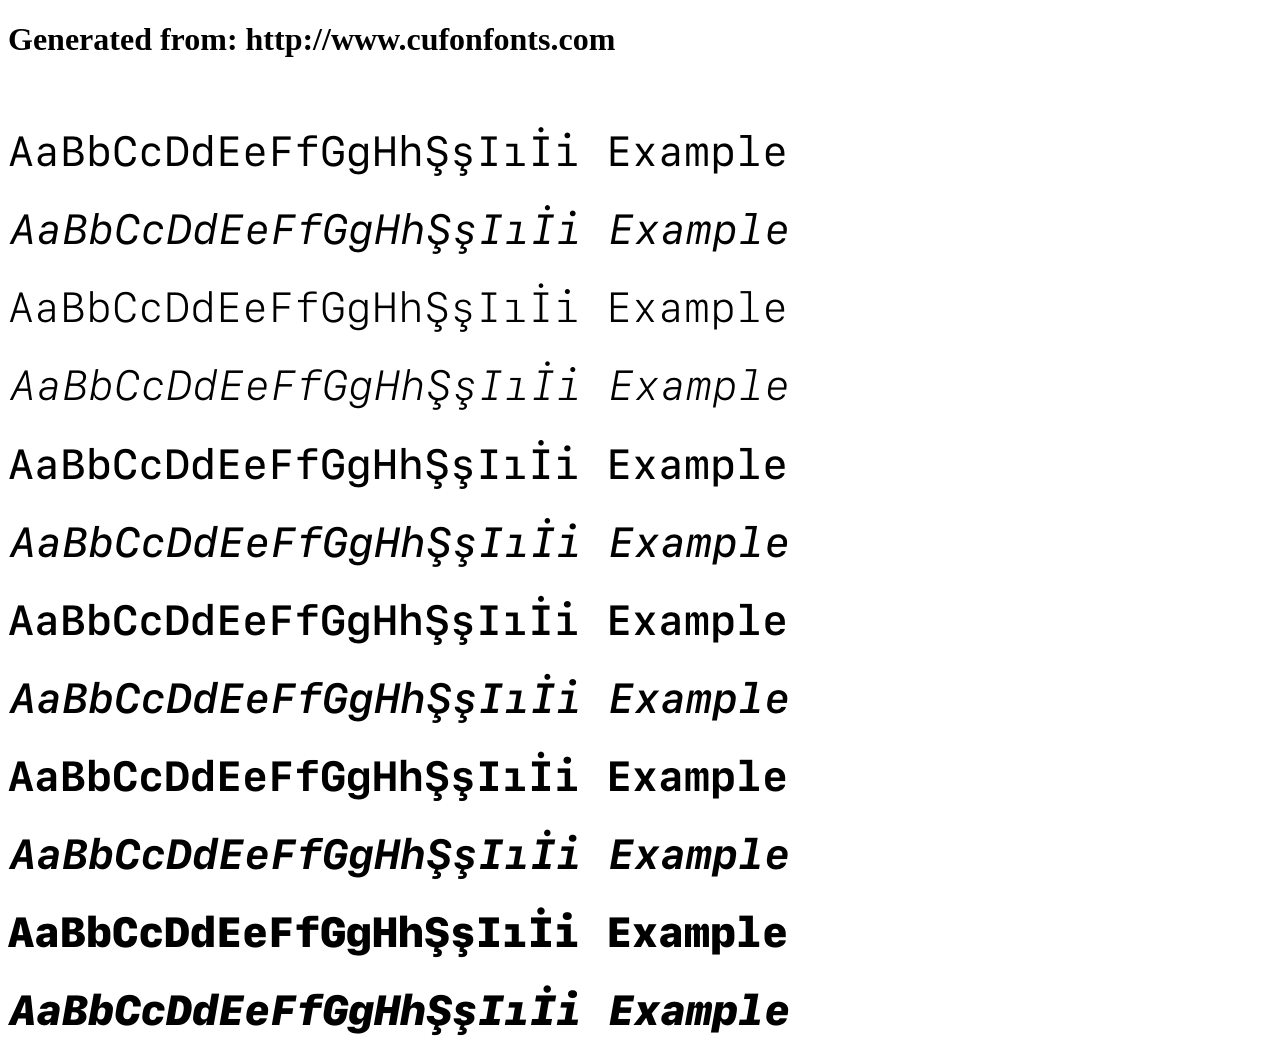
<file: assets/css/mono-font/example.html>
<!DOCTYPE html>
<html xmlns="http://www.w3.org/1999/xhtml">
<head>
    <meta http-equiv="Content-Type" content="text/html; charset=utf-8"/>
    <link rel="stylesheet" type="text/css"
          href="style.css"/>
</head>

<body>

<h1>Generated from: http://www.cufonfonts.com</h1><br/>
<h1 style="font-family:'SF Mono Regular';font-weight:normal;font-size:42px">AaBbCcDdEeFfGgHhŞşIıİi Example</h1>
<h1 style="font-family:'SF Mono Regular Italic';font-weight:normal;font-size:42px">AaBbCcDdEeFfGgHhŞşIıİi Example</h1>
<h1 style="font-family:'SF Mono Light';font-weight:normal;font-size:42px">AaBbCcDdEeFfGgHhŞşIıİi Example</h1>
<h1 style="font-family:'SF Mono Light Italic';font-weight:normal;font-size:42px">AaBbCcDdEeFfGgHhŞşIıİi Example</h1>
<h1 style="font-family:'SF Mono Medium';font-weight:normal;font-size:42px">AaBbCcDdEeFfGgHhŞşIıİi Example</h1>
<h1 style="font-family:'SF Mono Medium Italic';font-weight:normal;font-size:42px">AaBbCcDdEeFfGgHhŞşIıİi Example</h1>
<h1 style="font-family:'SF Mono Semibold';font-weight:normal;font-size:42px">AaBbCcDdEeFfGgHhŞşIıİi Example</h1>
<h1 style="font-family:'SF Mono Semibold Italic';font-weight:normal;font-size:42px">AaBbCcDdEeFfGgHhŞşIıİi Example</h1>
<h1 style="font-family:'SF Mono Bold';font-weight:normal;font-size:42px">AaBbCcDdEeFfGgHhŞşIıİi Example</h1>
<h1 style="font-family:'SF Mono Bold Italic';font-weight:normal;font-size:42px">AaBbCcDdEeFfGgHhŞşIıİi Example</h1>
<h1 style="font-family:'SF Mono Heavy';font-weight:normal;font-size:42px">AaBbCcDdEeFfGgHhŞşIıİi Example</h1>
<h1 style="font-family:'SF Mono Heavy Italic';font-weight:normal;font-size:42px">AaBbCcDdEeFfGgHhŞşIıİi Example</h1>


</body>
</html>
</file>
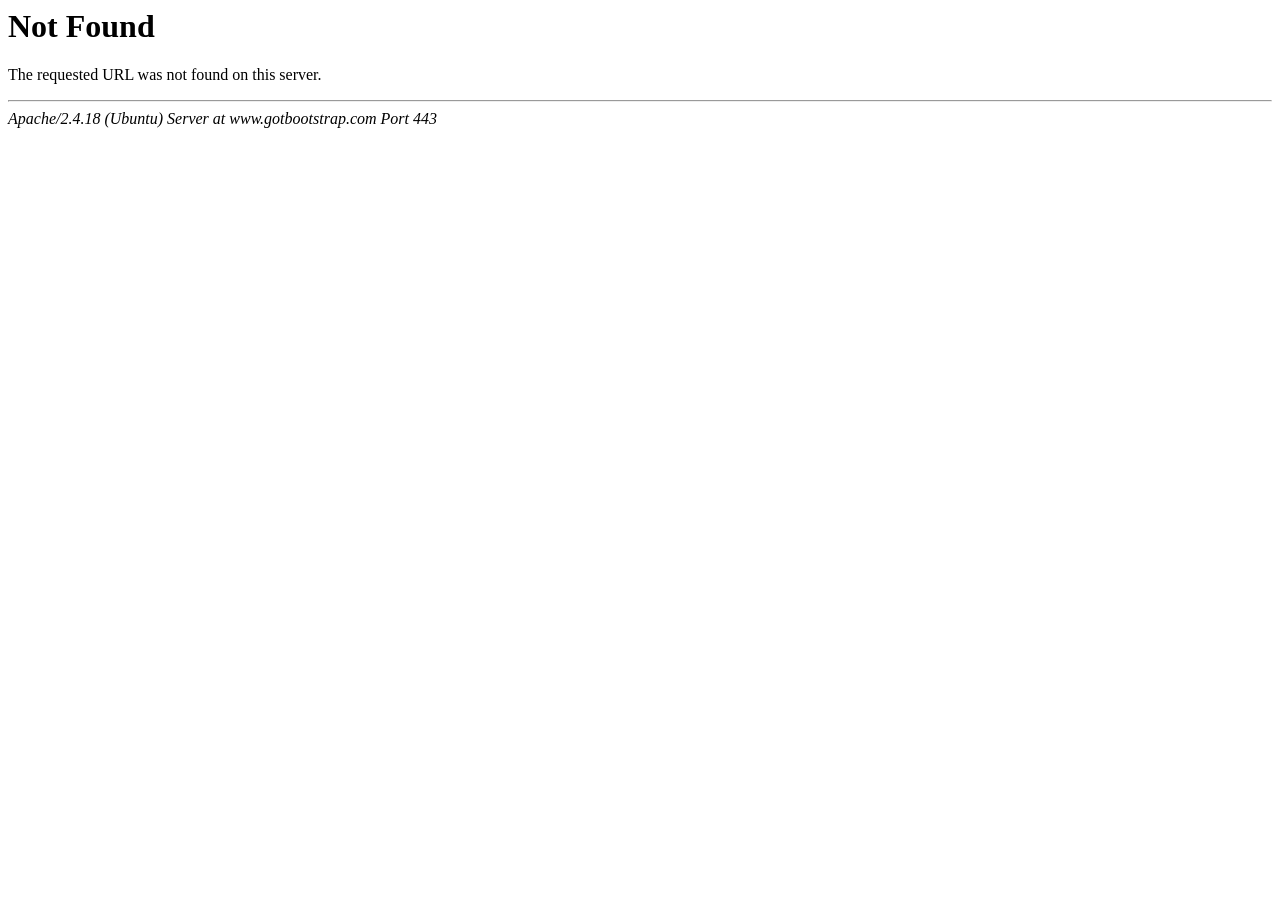
<file: assets/webfonts/webfonts/nextgen-icons-2.html>
<!DOCTYPE HTML PUBLIC "-//IETF//DTD HTML 2.0//EN">
<html><head>
<title>404 Not Found</title>
</head><body>
<h1>Not Found</h1>
<p>The requested URL was not found on this server.</p>
<hr>
<address>Apache/2.4.18 (Ubuntu) Server at www.gotbootstrap.com Port 443</address>
</body></html>
</file>
<file: assets/css/mono-font/style.css>
/* #### Generated By: http://www.cufonfonts.com #### */

    @font-face {
    font-family: 'SF Mono Regular';
    font-style: normal;
    font-weight: normal;
    src: local('SF Mono Regular'), url('SFMonoRegular.woff') format('woff');
    }
    

    @font-face {
    font-family: 'SF Mono Regular Italic';
    font-style: normal;
    font-weight: normal;
    src: local('SF Mono Regular Italic'), url('SFMonoRegularItalic.woff') format('woff');
    }
    

    @font-face {
    font-family: 'SF Mono Light';
    font-style: normal;
    font-weight: normal;
    src: local('SF Mono Light'), url('SFMonoLight.woff') format('woff');
    }
    

    @font-face {
    font-family: 'SF Mono Light Italic';
    font-style: normal;
    font-weight: normal;
    src: local('SF Mono Light Italic'), url('SFMonoLightItalic.woff') format('woff');
    }
    

    @font-face {
    font-family: 'SF Mono Medium';
    font-style: normal;
    font-weight: normal;
    src: local('SF Mono Medium'), url('SFMonoMedium.woff') format('woff');
    }
    

    @font-face {
    font-family: 'SF Mono Medium Italic';
    font-style: normal;
    font-weight: normal;
    src: local('SF Mono Medium Italic'), url('SFMonoMediumItalic.woff') format('woff');
    }
    

    @font-face {
    font-family: 'SF Mono Semibold';
    font-style: normal;
    font-weight: normal;
    src: local('SF Mono Semibold'), url('SFMonoSemibold.woff') format('woff');
    }
    

    @font-face {
    font-family: 'SF Mono Semibold Italic';
    font-style: normal;
    font-weight: normal;
    src: local('SF Mono Semibold Italic'), url('SFMonoSemiboldItalic.woff') format('woff');
    }
    

    @font-face {
    font-family: 'SF Mono Bold';
    font-style: normal;
    font-weight: normal;
    src: local('SF Mono Bold'), url('SFMonoBold.woff') format('woff');
    }
    

    @font-face {
    font-family: 'SF Mono Bold Italic';
    font-style: normal;
    font-weight: normal;
    src: local('SF Mono Bold Italic'), url('SFMonoBoldItalic.woff') format('woff');
    }
    

    @font-face {
    font-family: 'SF Mono Heavy';
    font-style: normal;
    font-weight: normal;
    src: local('SF Mono Heavy'), url('SFMonoHeavy.woff') format('woff');
    }
    

    @font-face {
    font-family: 'SF Mono Heavy Italic';
    font-style: normal;
    font-weight: normal;
    src: local('SF Mono Heavy Italic'), url('SFMonoHeavyItalic.woff') format('woff');
    }
</file>
